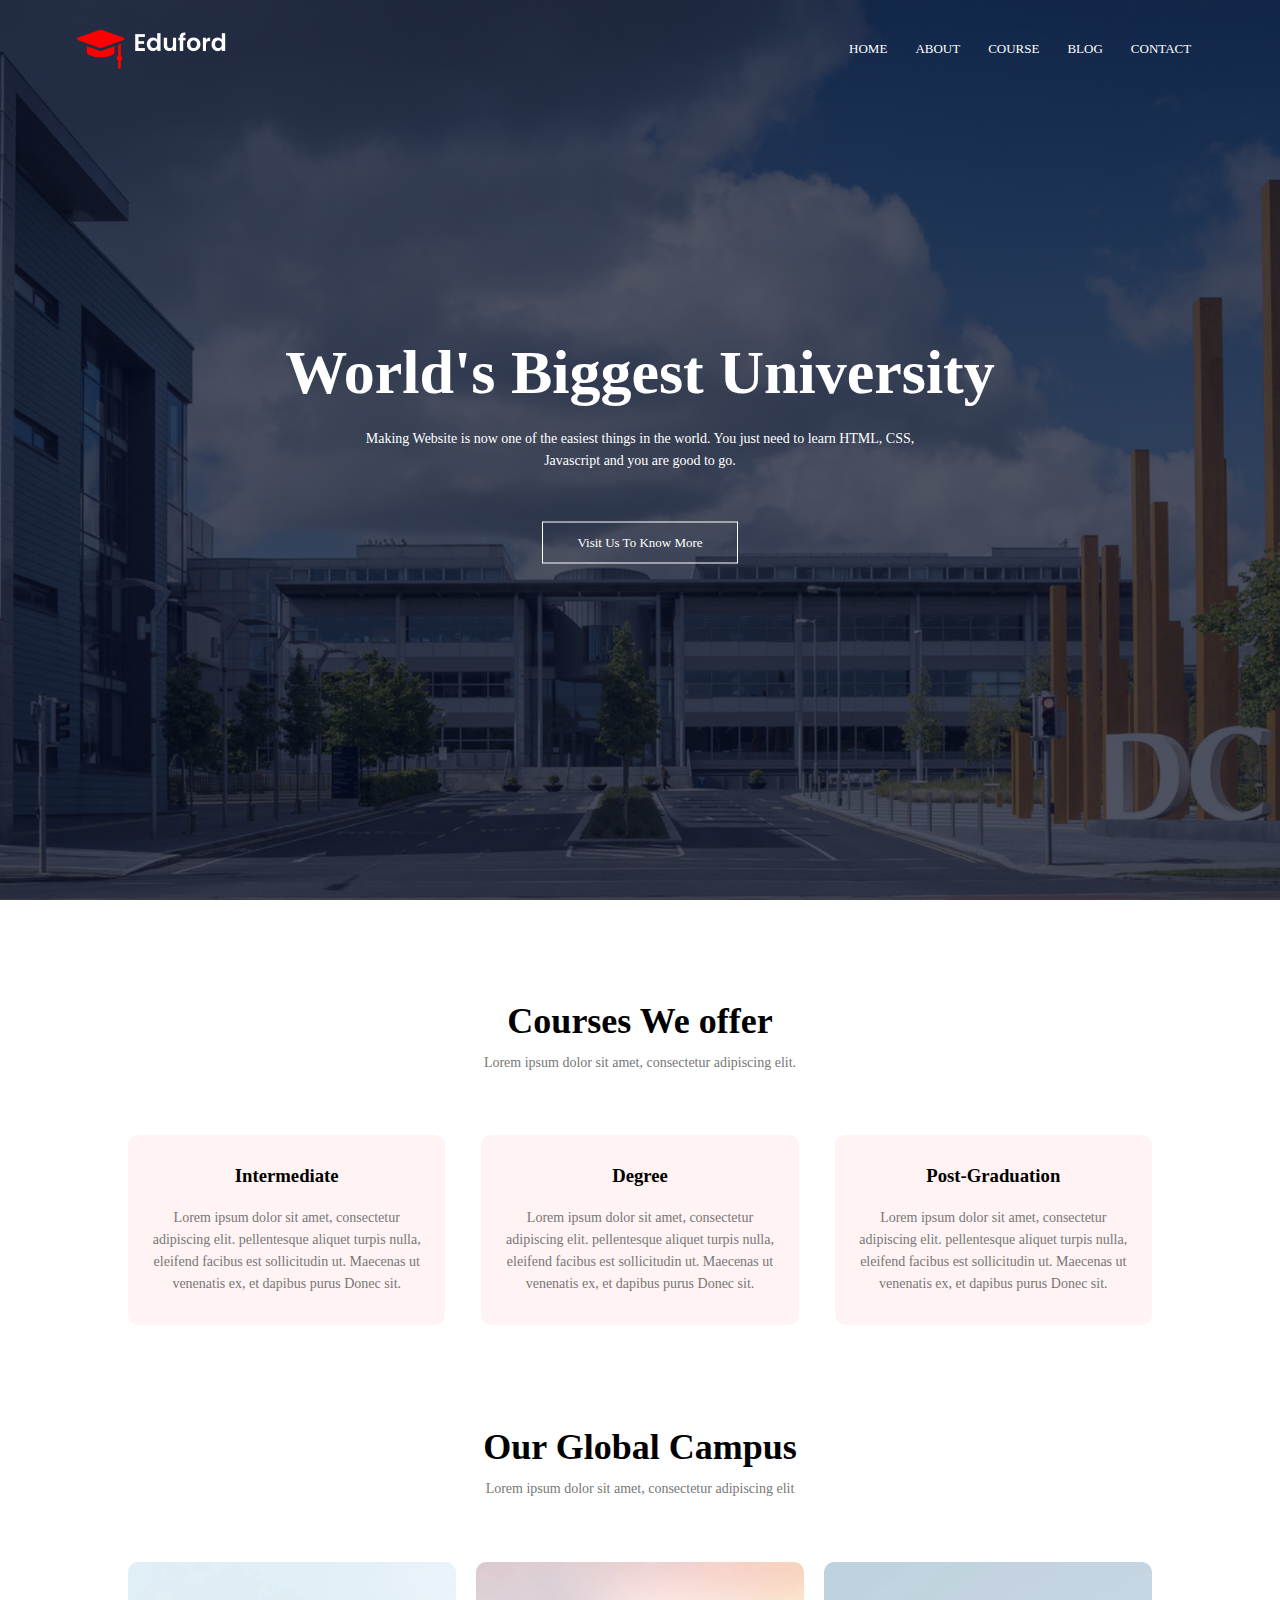
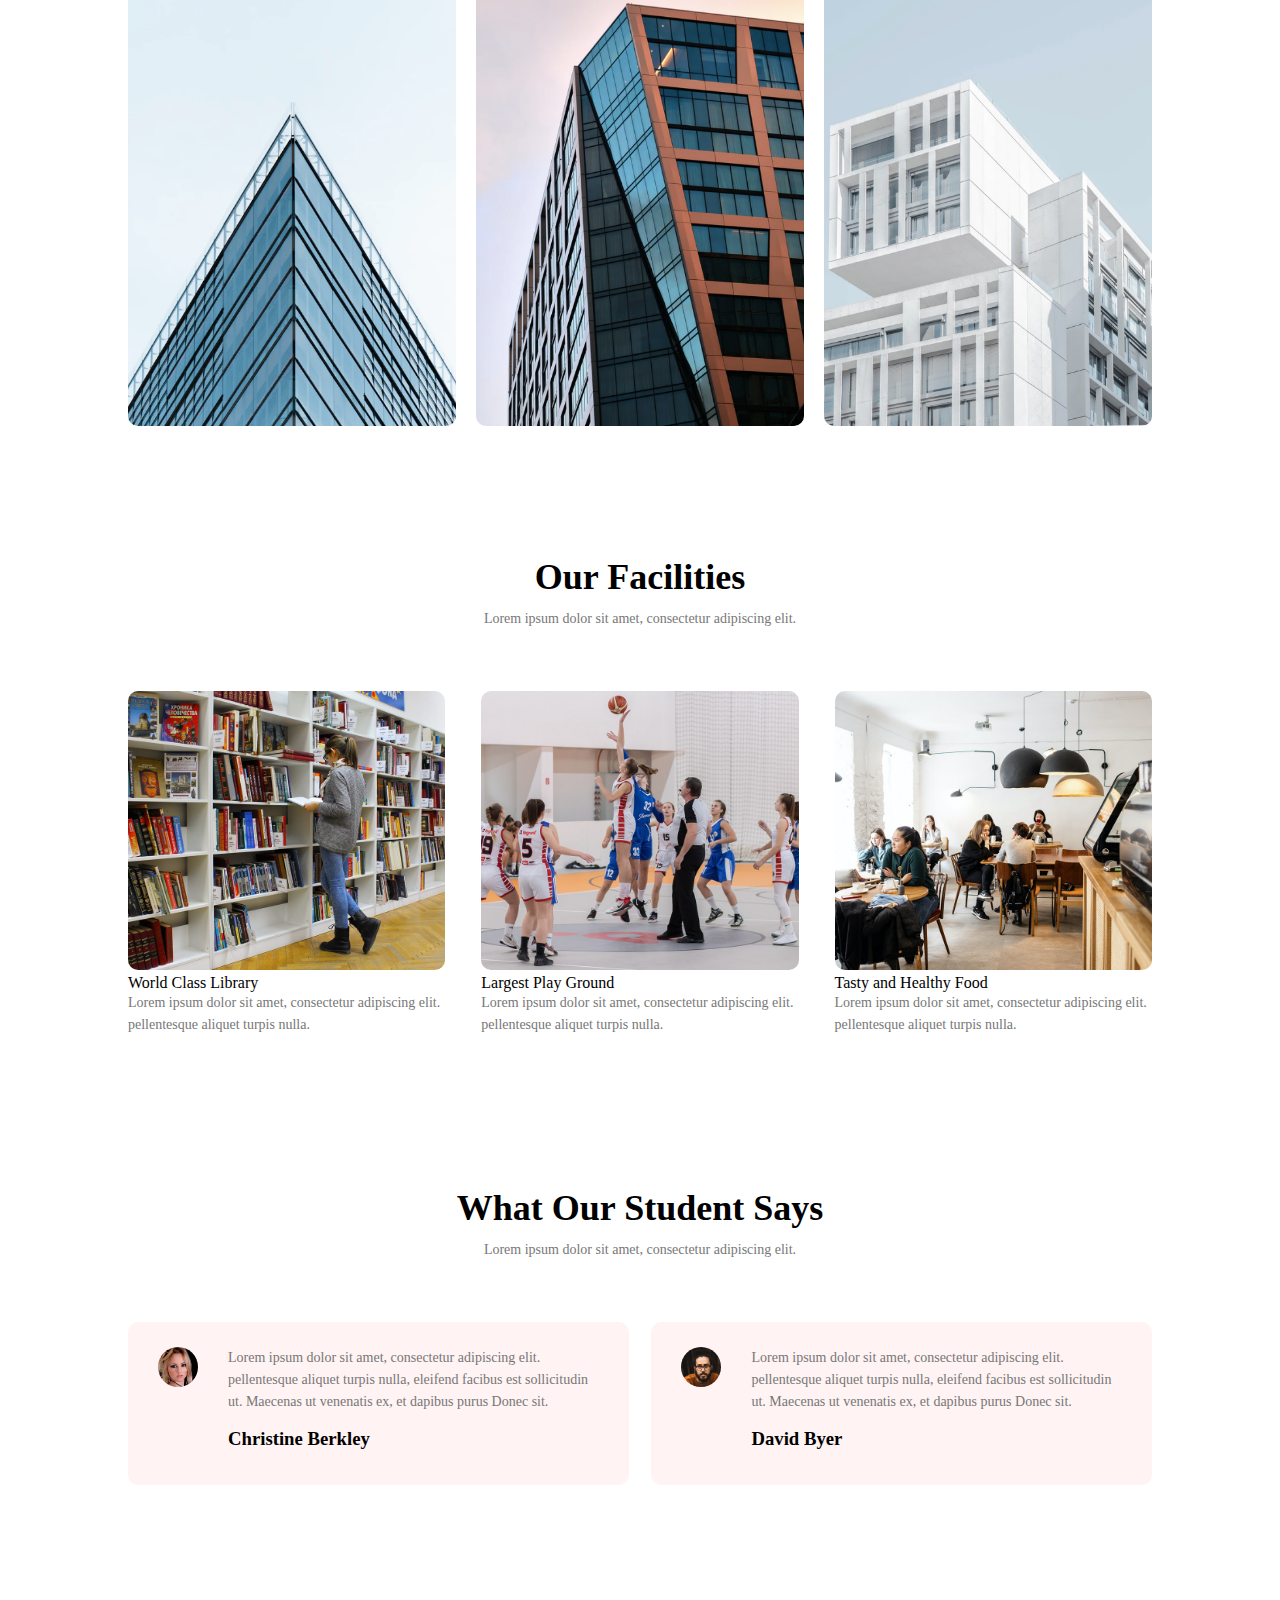
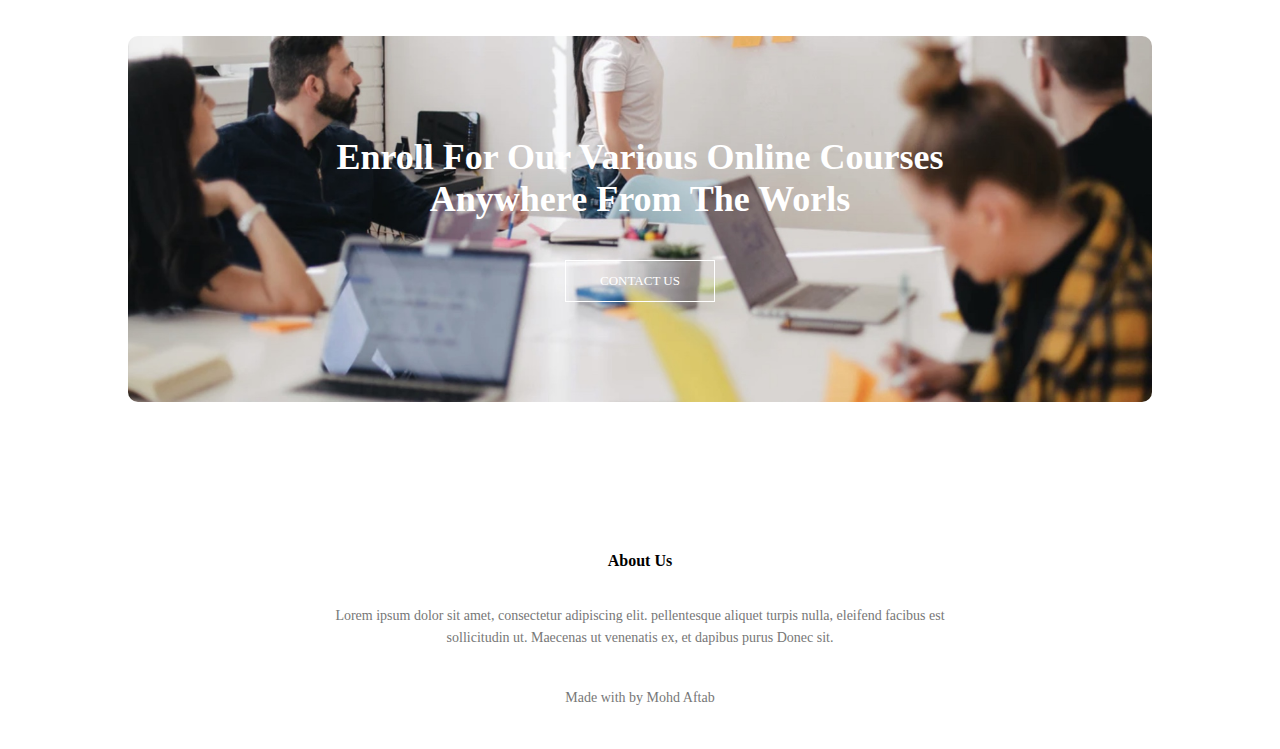
<file: index.html>
<!DOCTYPE html>
<html>
<head>
	<meta name="viewport" content="with=device-width, initial-scale=1.0">
	<title>University Website Design - Easy Tutorials</title>
	<link rel="stylesheet" href="Day30.css">
	<link rel="stylesheet" href="https://cdnjs.cloudflare.com/ajax/libs/font-awesome/6.5.1/css/all.min.css" integrity="sha512-DTOQO9RWCH3ppGqcWaEA1BIZOC6xxalwEsw9c2QQeAIftl+Vegovlnee1c9QX4TctnWMn13TZye+giMm8e2LwA==" crossorigin="anonymous" referrerpolicy="no-referrer" />
	
	
</head>
<body>
	<section class="header">
		<nav>
			<a href="index.html"><img src="images/logo.png"></a>
			<div class="nav-links" id="navLinks">
				<i class="fa-solid fa-rectangle-xmark" onclick="hideMenu()"></i>
				<ul>
					<li><a href="index.html">HOME</a></li>
					<li><a href="about.html">ABOUT</a></li>
					<li><a href="course.html">COURSE</a></li>
					<li><a href="blog.html">BLOG</a></li>
					<li><a href="contact.html">CONTACT</a></li>
				</ul>
			</div>
				<i class="fa-solid fa-bars" onclick="showMenu()"></i>
		</nav>
	
	<div class="text-box">
		<h1>World's Biggest University</h1>
		<p>Making Website is now one of the easiest things in the world. You just need to learn HTML, CSS,<br>Javascript and you are good to go.</p>
		<a href="" class="hero-btn">Visit Us To Know More</a>
	</div>
		
	</section>
	
	<!---- course ---->
	
	<section class="course">
		<h1>Courses We offer</h1>
		<p>Lorem ipsum dolor sit amet, consectetur adipiscing elit.</p>
		
		<div class="row">
			<div class="course-col">
				<h3>Intermediate</h3>
				<p>Lorem ipsum dolor sit amet, consectetur adipiscing elit. pellentesque aliquet turpis nulla, eleifend facibus est sollicitudin ut. Maecenas ut venenatis ex, et dapibus purus Donec sit. </p>
			</div>
			<div class="course-col">
				<h3>Degree</h3>
				<p>Lorem ipsum dolor sit amet, consectetur adipiscing elit. pellentesque aliquet turpis nulla, eleifend facibus est sollicitudin ut. Maecenas ut venenatis ex, et dapibus purus Donec sit. </p>
			</div>
			<div class="course-col">
				<h3>Post-Graduation</h3>
				<p>Lorem ipsum dolor sit amet, consectetur adipiscing elit. pellentesque aliquet turpis nulla, eleifend facibus est sollicitudin ut. Maecenas ut venenatis ex, et dapibus purus Donec sit. </p>
			</div>
		</div>
		
		
	</section>
	
	<!--- campus ----->
	
	<section class="campus">
		<h1>Our Global Campus</h1>
		<p>Lorem ipsum dolor sit amet, consectetur adipiscing elit</p>
		
		<div class="row">
			<div class="campus-col">
				<img src="images/london.png">
				<div class="layer">
					<h3>LONDON</h3>
				</div>
			</div>
			<div class="campus-col">
				<img src="images/newyork.png">
				<div class="layer">
					<h3>NEW YORK</h3>
				</div>
			</div>
			<div class="campus-col">
				<img src="images/washington.png">
				<div class="layer">
					<h3>Africa</h3>
				</div>
			</div>
			
		</div>
		
	</section>
	
	<!-- Facilities -->
	
	<section class="facilities">
		<h1>Our Facilities</h1>
		<p>Lorem ipsum dolor sit amet, consectetur adipiscing elit.</p>
		
		<div class="row">
			<div class="facilities-col">
				<img src="images/library.png"
				<h3>World Class Library</h3>
				<p>Lorem ipsum dolor sit amet, consectetur adipiscing elit. pellentesque aliquet turpis nulla.</p>
			</div>
			<div class="facilities-col">
				<img src="images/basketball.png"
				<h3>Largest Play Ground</h3>
				<p>Lorem ipsum dolor sit amet, consectetur adipiscing elit. pellentesque aliquet turpis nulla.</p>
			</div>
			<div class="facilities-col">
				<img src="images/cafeteria.png"
				<h3>Tasty and Healthy Food</h3>
				<p>Lorem ipsum dolor sit amet, consectetur adipiscing elit. pellentesque aliquet turpis nulla.</p>
			</div>
		</div>
			
		
	</section>

	<!----------- testimonials ------->
	
	<section class="testimonials">
		<h1>What Our Student Says</h1>
		<p>Lorem ipsum dolor sit amet, consectetur adipiscing elit.</p>
		
		<div class="row">
			<div class="testimonial-col">
				<img src="images/user1.jpg">
				<div>
					<p>Lorem ipsum dolor sit amet, consectetur adipiscing elit. pellentesque aliquet turpis nulla, eleifend facibus est sollicitudin ut. Maecenas ut venenatis ex, et dapibus purus Donec sit.</p>
					<h3>Christine Berkley</h3>
					<i class="fa fa-solid fa-star"></i>
					<i class="fa fa-solid fa-star"></i>
					<i class="fa fa-solid fa-star"></i>
					<i class="fa fa-solid fa-star"></i>
					<i class="fa fa-regular fa-star"></i>
				</div>
			</div>
			<div class="testimonial-col">
				<img src="images/user2.jpg">
				<div>
					<p>Lorem ipsum dolor sit amet, consectetur adipiscing elit. pellentesque aliquet turpis nulla, eleifend facibus est sollicitudin ut. Maecenas ut venenatis ex, et dapibus purus Donec sit.</p>
					<h3>David Byer</h3>
					<i class="fa fa-solid fa-star"></i>
					<i class="fa fa-solid fa-star"></i>
					<i class="fa fa-solid fa-star"></i>
					<i class="fa fa-solid fa-star"></i>
					<i class="fa fa-regular fa-star"></i>
				</div>
			</div>
		</div>
		
	</section>
	
	<!-------- call to action --->
	
	<section class="cta">
		<h1>Enroll For Our Various Online Courses<br>Anywhere From The Worls</h1>
		<a href="" class="hero-btn">CONTACT US</a>
	</section>
	
	<!-------- Footer--->
	
	<section class="footer">
		<h4>About Us</h4>
		<p>Lorem ipsum dolor sit amet, consectetur adipiscing elit. pellentesque aliquet turpis nulla, eleifend facibus est<br>sollicitudin ut. Maecenas ut venenatis ex, et dapibus purus Donec sit. </p>
		<div class="icons">
			<i class="fa fa-brands fa-facebook"></i>
			<i class="fa fa-brands fa-x-twitter"></i>
			<i class="fa fa-brands fa-instagram"></i>
			<i class="fa fa-brands fa-linkedin"></i>
			<i class="fa fa-brands fa-whatsapp"></i>
		</div>
		<p>Made with <i class="fa fa-heart"></i> by Mohd Aftab</p>
	</section>
	
	<!--------Javascript for Toggle Menu------>
	<script>
	
		var navLinks =document.getElementById("navLinks");
		function showMenu(){
			navLinks.style.right = "0";
		}
		function hideMenu(){
			navLinks.style.right = "-200px";
		}
		
	</script>
	
</body>
</html>
</file>
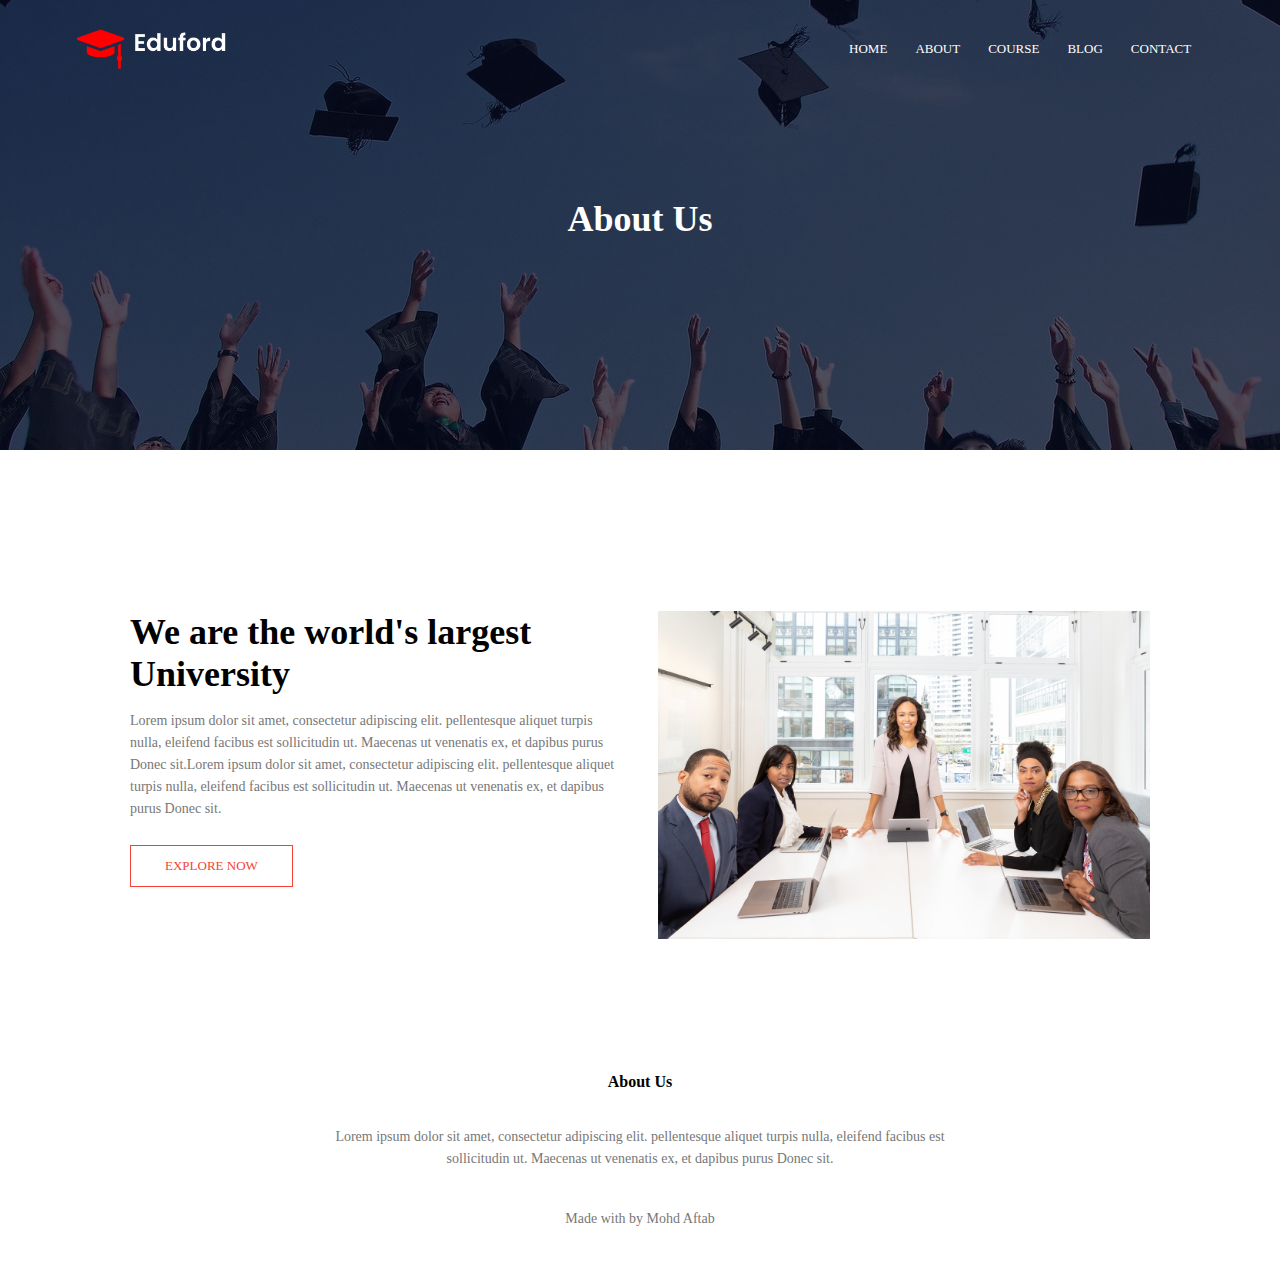
<file: about.html>
<!DOCTYPE html>
<html>
<head>
	<meta name="viewport" content="with=device-width, initial-scale=1.0">
	<title>University Website Design - Easy Tutorials</title>
	<link rel="stylesheet" href="Day30.css">
	<link rel="stylesheet" href="https://cdnjs.cloudflare.com/ajax/libs/font-awesome/6.5.1/css/all.min.css" integrity="sha512-DTOQO9RWCH3ppGqcWaEA1BIZOC6xxalwEsw9c2QQeAIftl+Vegovlnee1c9QX4TctnWMn13TZye+giMm8e2LwA==" crossorigin="anonymous" referrerpolicy="no-referrer" />
	
	
</head>
<body>
	<section class="sub-header">
		<nav>
			<a href="index.html"><img src="images/logo.png"></a>
			<div class="nav-links" id="navLinks">
				<i class="fa-solid fa-rectangle-xmark" onclick="hideMenu()"></i>
				<ul>
					<li><a href="index.html">HOME</a></li>
					<li><a href="about.html">ABOUT</a></li>
					<li><a href="course.html">COURSE</a></li>
					<li><a href="blog.html">BLOG</a></li>
					<li><a href="contact.html">CONTACT</a></li>
				</ul>
			</div>
				<i class="fa-solid fa-bars" onclick="showMenu()"></i>
		</nav>
		<h1>About Us</h1>
	</section>
	
	<!-------- about us content --->
	
	<section class="about-us">
	
		<div class="row">
			<div class="about-col">
				<h1>We are the world's largest University</h1>
				<p>Lorem ipsum dolor sit amet, consectetur adipiscing elit. pellentesque aliquet turpis nulla, eleifend facibus est sollicitudin ut. Maecenas ut venenatis ex, et dapibus purus Donec sit.Lorem ipsum dolor sit amet, consectetur adipiscing elit. pellentesque aliquet turpis nulla, eleifend facibus est sollicitudin ut. Maecenas ut venenatis ex, et dapibus purus Donec sit.</p>
				<a href="#" class="hero-btn red-btn">EXPLORE NOW</a>
			</div>
			<div class="about-col">
				<img src="images/about.jpg">
			</div>
		</div>
		
	</section>
	
	<!-------- Footer--->
	
	<section class="footer">
		<h4>About Us</h4>
		<p>Lorem ipsum dolor sit amet, consectetur adipiscing elit. pellentesque aliquet turpis nulla, eleifend facibus est<br>sollicitudin ut. Maecenas ut venenatis ex, et dapibus purus Donec sit. </p>
		<div class="icons">
			<i class="fa fa-brands fa-facebook"></i>
			<i class="fa fa-brands fa-x-twitter"></i>
			<i class="fa fa-brands fa-instagram"></i>
			<i class="fa fa-brands fa-linkedin"></i>
			<i class="fa fa-brands fa-whatsapp"></i>
		</div>
		<p>Made with <i class="fa fa-heart"></i> by Mohd Aftab</p>
	</section>
	
	<!--------Javascript for Toggle Menu------>
	<script>
	
		var navLinks =document.getElementById("navLinks");
		function showMenu(){
			navLinks.style.right = "0";
		}
		function hideMenu(){
			navLinks.style.right = "-200px";
		}
		
	</script>
	
</body>
</html>
</file>
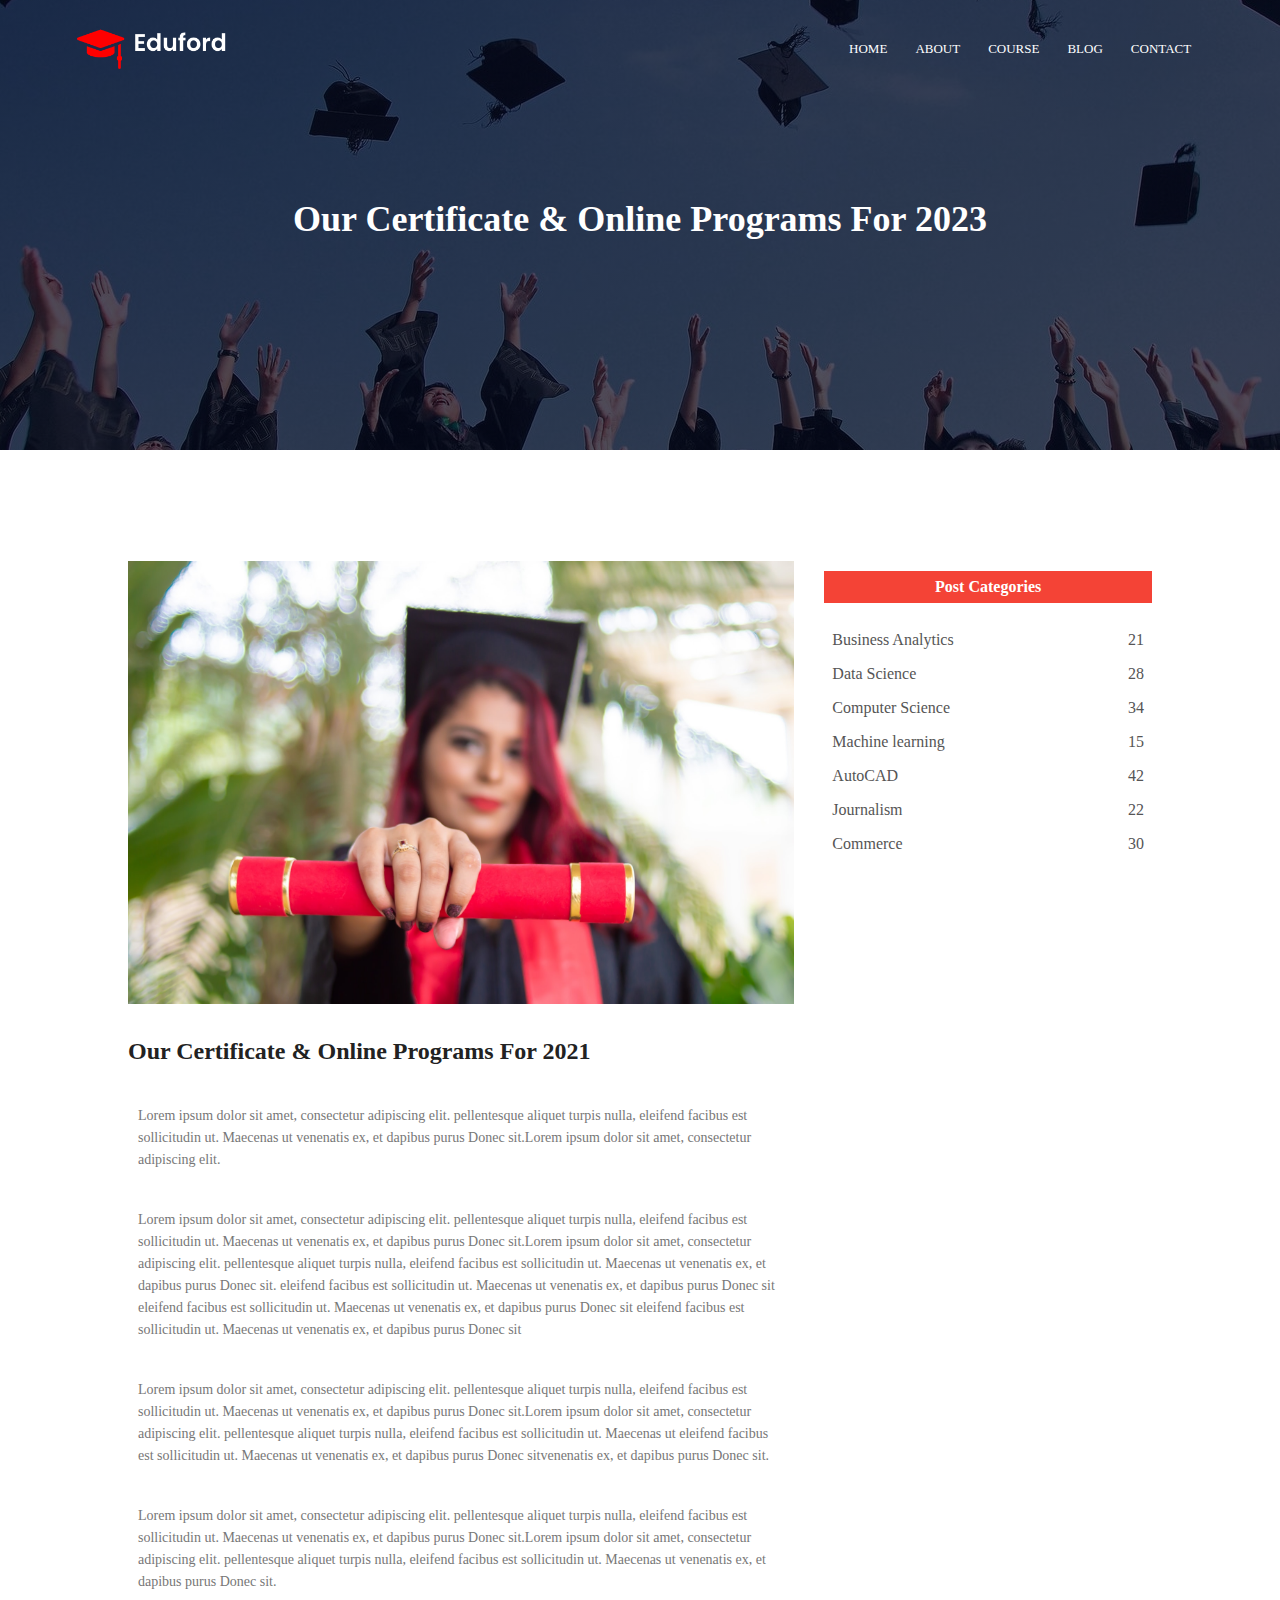
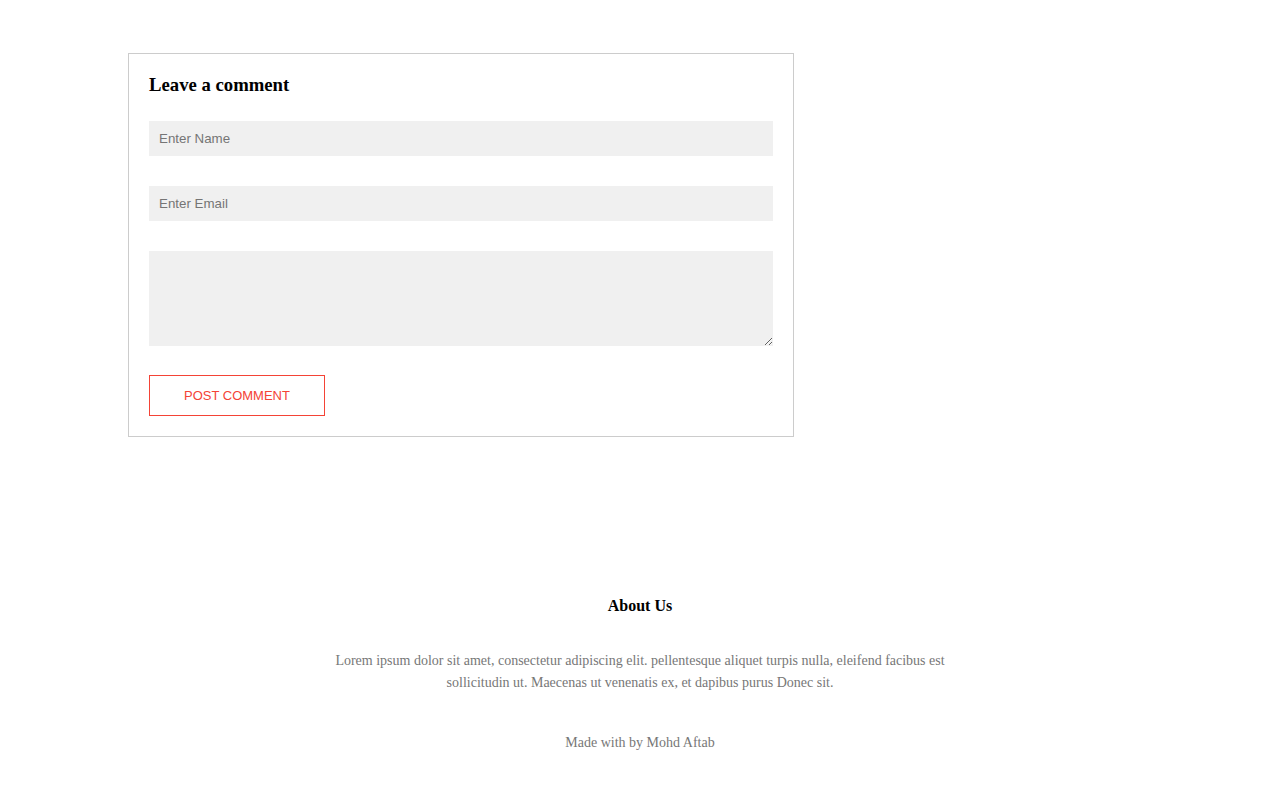
<file: blog.html>
<!DOCTYPE html>
<html>
<head>
	<meta name="viewport" content="with=device-width, initial-scale=1.0">
	<title>University Website Design - Easy Tutorials</title>
	<link rel="stylesheet" href="Day30.css">
	<link rel="stylesheet" href="https://cdnjs.cloudflare.com/ajax/libs/font-awesome/6.5.1/css/all.min.css" integrity="sha512-DTOQO9RWCH3ppGqcWaEA1BIZOC6xxalwEsw9c2QQeAIftl+Vegovlnee1c9QX4TctnWMn13TZye+giMm8e2LwA==" crossorigin="anonymous" referrerpolicy="no-referrer" />
	
	
</head>
<body>
	<section class="sub-header">
		<nav>
			<a href="index.html"><img src="images/logo.png"></a>
			<div class="nav-links" id="navLinks">
				<i class="fa-solid fa-rectangle-xmark" onclick="hideMenu()"></i>
				<ul>
					<li><a href="index.html">HOME</a></li>
					<li><a href="about.html">ABOUT</a></li>
					<li><a href="course.html">COURSE</a></li>
					<li><a href="blog.html">BLOG</a></li>
					<li><a href="contact.html">CONTACT</a></li>
				</ul>
			</div>
				<i class="fa-solid fa-bars" onclick="showMenu()"></i>
		</nav>
		<h1>Our Certificate & Online Programs For 2023</h1>
	</section>
	
<!-------- blog page content --->
	
	<section class="blog-content">
	
		<div class="row">
			<div class="blog-left">
				<img src="images/certificate.jpg">
				<h2>Our Certificate & Online Programs For 2021</h2>
				<p>Lorem ipsum dolor sit amet, consectetur adipiscing elit. pellentesque aliquet turpis nulla, eleifend facibus est sollicitudin ut. Maecenas ut venenatis ex, et dapibus purus Donec sit.Lorem ipsum dolor sit amet, consectetur adipiscing elit. </p>
				<br>
				<p>Lorem ipsum dolor sit amet, consectetur adipiscing elit. pellentesque aliquet turpis nulla, eleifend facibus est sollicitudin ut. Maecenas ut venenatis ex, et dapibus purus Donec sit.Lorem ipsum dolor sit amet, consectetur adipiscing elit. pellentesque aliquet turpis nulla, eleifend facibus est sollicitudin ut. Maecenas ut venenatis ex, et dapibus purus Donec sit. eleifend facibus est sollicitudin ut. Maecenas ut venenatis ex, et dapibus purus Donec sit eleifend facibus est sollicitudin ut. Maecenas ut venenatis ex, et dapibus purus Donec sit eleifend facibus est sollicitudin ut. Maecenas ut venenatis ex, et dapibus purus Donec sit</p>
				<br>
				<p>Lorem ipsum dolor sit amet, consectetur adipiscing elit. pellentesque aliquet turpis nulla, eleifend facibus est sollicitudin ut. Maecenas ut venenatis ex, et dapibus purus Donec sit.Lorem ipsum dolor sit amet, consectetur adipiscing elit. pellentesque aliquet turpis nulla, eleifend facibus est sollicitudin ut. Maecenas ut eleifend facibus est sollicitudin ut. Maecenas ut venenatis ex, et dapibus purus Donec sitvenenatis ex, et dapibus purus Donec sit.</p>
				<br>
				<p>Lorem ipsum dolor sit amet, consectetur adipiscing elit. pellentesque aliquet turpis nulla, eleifend facibus est sollicitudin ut. Maecenas ut venenatis ex, et dapibus purus Donec sit.Lorem ipsum dolor sit amet, consectetur adipiscing elit. pellentesque aliquet turpis nulla, eleifend facibus est sollicitudin ut. Maecenas ut venenatis ex, et dapibus purus Donec sit.</p>
				
				
				<div class="comment-box">
					
					<h3>Leave a comment</h3>
					
					<form class="comment-form">
						<input type="text" placeholder="Enter Name">
						<input type="email" placeholder="Enter Email">
						<textarea rows="5" placeholder="your comment">
						</textarea>
						<button type="submit" class="hero-btn red-btn">POST COMMENT</button>
					</form>
				</div>
				
				
				
				
			</div>
			<div class="blog-right">
				<h3>Post Categories</h3>
				<div>
					<span>Business Analytics</span>
					<span>21</span>
				</div>
				<div>
					<span>Data Science</span>
					<span>28</span>
				</div>
				<div>
					<span>Computer Science</span>
					<span>34</span>
				</div>
				<div>
					<span>Machine learning</span>
					<span>15</span>
				</div>
				<div>
					<span>AutoCAD</span>
					<span>42</span>
				</div>
				<div>
					<span>Journalism</span>
					<span>22</span>
				</div>
				<div>
					<span>Commerce</span>
					<span>30</span>
				</div>
			</div>
		</div>
		
	</section>
	
	<!-------- Footer--->
	
	<section class="footer">
		<h4>About Us</h4>
		<p>Lorem ipsum dolor sit amet, consectetur adipiscing elit. pellentesque aliquet turpis nulla, eleifend facibus est<br>sollicitudin ut. Maecenas ut venenatis ex, et dapibus purus Donec sit. </p>
		<div class="icons">
			<i class="fa fa-brands fa-facebook"></i>
			<i class="fa fa-brands fa-x-twitter"></i>
			<i class="fa fa-brands fa-instagram"></i>
			<i class="fa fa-brands fa-linkedin"></i>
			<i class="fa fa-brands fa-whatsapp"></i>
		</div>
		<p>Made with <i class="fa fa-heart"></i> by Mohd Aftab</p>
	</section>
	
	<!--------Javascript for Toggle Menu------>
	<script>
	
		var navLinks =document.getElementById("navLinks");
		function showMenu(){
			navLinks.style.right = "0";
		}
		function hideMenu(){
			navLinks.style.right = "-200px";
		}
		
	</script>
	
</body>
</html>
</file>
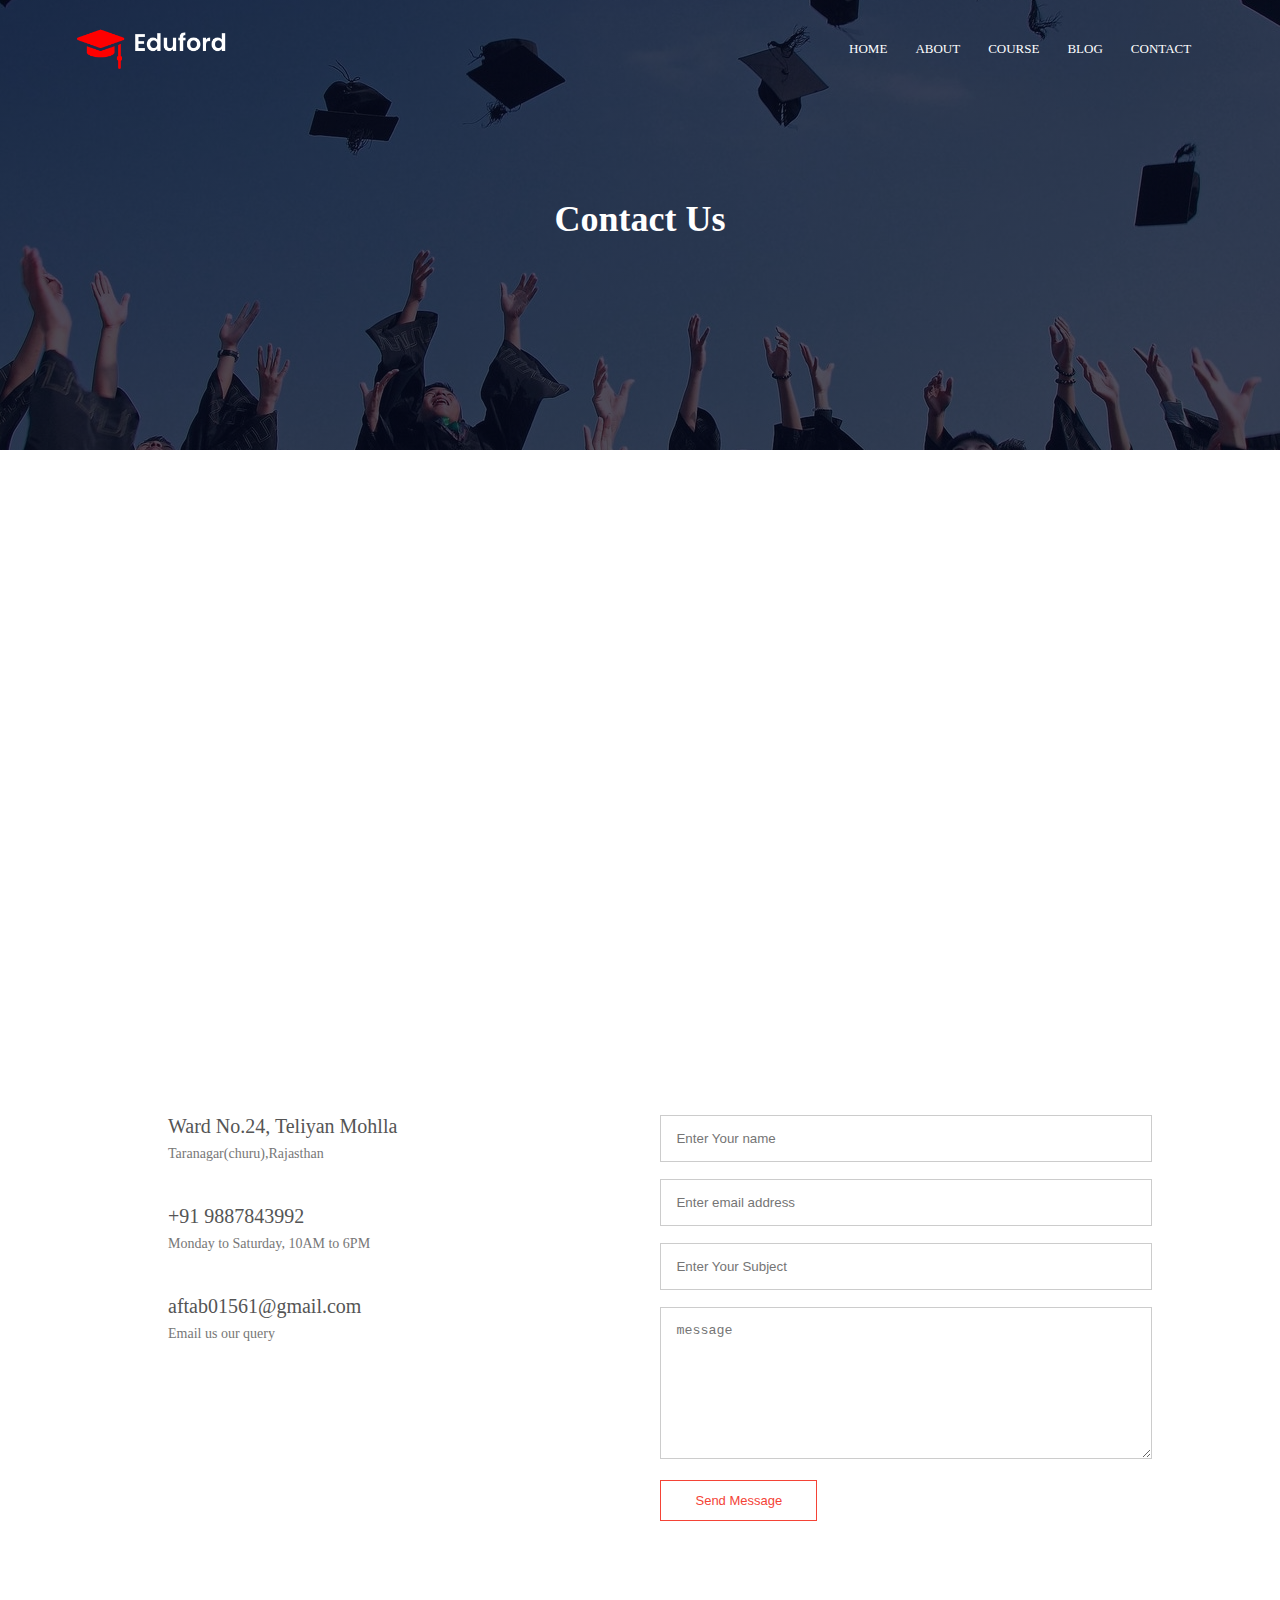
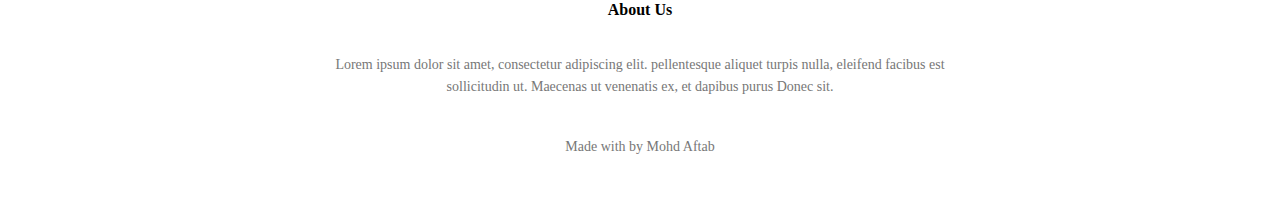
<file: contact.html>
<!DOCTYPE html>
<html>
<head>
	<meta name="viewport" content="with=device-width, initial-scale=1.0">
	<title>University Website Design - Easy Tutorials</title>
	<link rel="stylesheet" href="Day30.css">
	<link rel="stylesheet" href="https://cdnjs.cloudflare.com/ajax/libs/font-awesome/6.5.1/css/all.min.css" integrity="sha512-DTOQO9RWCH3ppGqcWaEA1BIZOC6xxalwEsw9c2QQeAIftl+Vegovlnee1c9QX4TctnWMn13TZye+giMm8e2LwA==" crossorigin="anonymous" referrerpolicy="no-referrer" />
	
	
</head>
<body>
	<section class="sub-header">
		<nav>
			<a href="index.html"><img src="images/logo.png"></a>
			<div class="nav-links" id="navLinks">
				<i class="fa-solid fa-rectangle-xmark" onclick="hideMenu()"></i>
				<ul>
					<li><a href="index.html">HOME</a></li>
					<li><a href="about.html">ABOUT</a></li>
					<li><a href="course.html">COURSE</a></li>
					<li><a href="blog.html">BLOG</a></li>
					<li><a href="contact.html">CONTACT</a></li>
				</ul>
			</div>
				<i class="fa-solid fa-bars" onclick="showMenu()"></i>
		</nav>
		<h1>Contact Us</h1>
	</section>
	
	<!-------- Contact us --->
	
	<section class="location">
	
		<iframe src="https://www.google.com/maps/embed?pb=!1m18!1m12!1m3!1d28006.14648430424!2d75.03539225!3d28.666655199999997!2m3!1f0!2f0!3f0!3m2!1i1024!2i768!4f13.1!3m3!1m2!1s0x39138133f9f73873%3A0x9c3d273872fb6b2!2sTaranagar%2C%20Rajasthan%20331304!5e0!3m2!1sen!2sin!4v1706155701232!5m2!1sen!2sin" width="600" height="450" style="border:0;" allowfullscreen="" loading="lazy" referrerpolicy="no-referrer-when-downgrade"></iframe>
	
	</section>
	
	<section class="contact-us">
	
		<div class="row">
			<div class="contact-col">
				<div>
					<i class="fa fa-home"></i>
					<span>
						<h5>Ward No.24, Teliyan Mohlla</h5>
						<p>Taranagar(churu),Rajasthan</p>
					</span>
				</div>
				<div>
					<i class="fa fa-phone"></i>
					<span>
						<h5>+91 9887843992</h5>
						<p>Monday to Saturday, 10AM to 6PM</p>
					</span>
				</div>
				<div>
					<i class="fa fa-solid fa-envelope-open"></i>
					<span>
						<h5>aftab01561@gmail.com</h5>
						<p>Email us our query</p>
					</span>
				</div>
			</div>
	<div class="contact-col">
			
		<form action="form-handler.php" method="post">
			<input type="text" name="name" placeholder="Enter Your name" required>
			<input type="email" name="email" placeholder="Enter email address" required>
			<input type="text" name="subject" placeholder="Enter Your Subject" required>
			<textarea rows="8" name="message" placeholder="message" required></textarea>
			<button type="submit" class="hero-btn red-btn">Send Message</button>
		</form>
			
			
			
	</div>
		</div>
		
	</section>

	
	<!-------- Footer--->
	
	<section class="footer">
		<h4>About Us</h4>
		<p>Lorem ipsum dolor sit amet, consectetur adipiscing elit. pellentesque aliquet turpis nulla, eleifend facibus est<br>sollicitudin ut. Maecenas ut venenatis ex, et dapibus purus Donec sit. </p>
		<div class="icons">
			<i class="fa fa-brands fa-facebook"></i>
			<i class="fa fa-brands fa-x-twitter"></i>
			<i class="fa fa-brands fa-instagram"></i>
			<i class="fa fa-brands fa-linkedin"></i>
			<i class="fa fa-brands fa-whatsapp"></i>
		</div>
		<p>Made with <i class="fa fa-heart"></i> by Mohd Aftab</p>
	</section>
	
	<!--------Javascript for Toggle Menu------>
	<script>
	
		var navLinks =document.getElementById("navLinks");
		function showMenu(){
			navLinks.style.right = "0";
		}
		function hideMenu(){
			navLinks.style.right = "-200px";
		}
		
	</script>
	
</body>
</html>
</file>
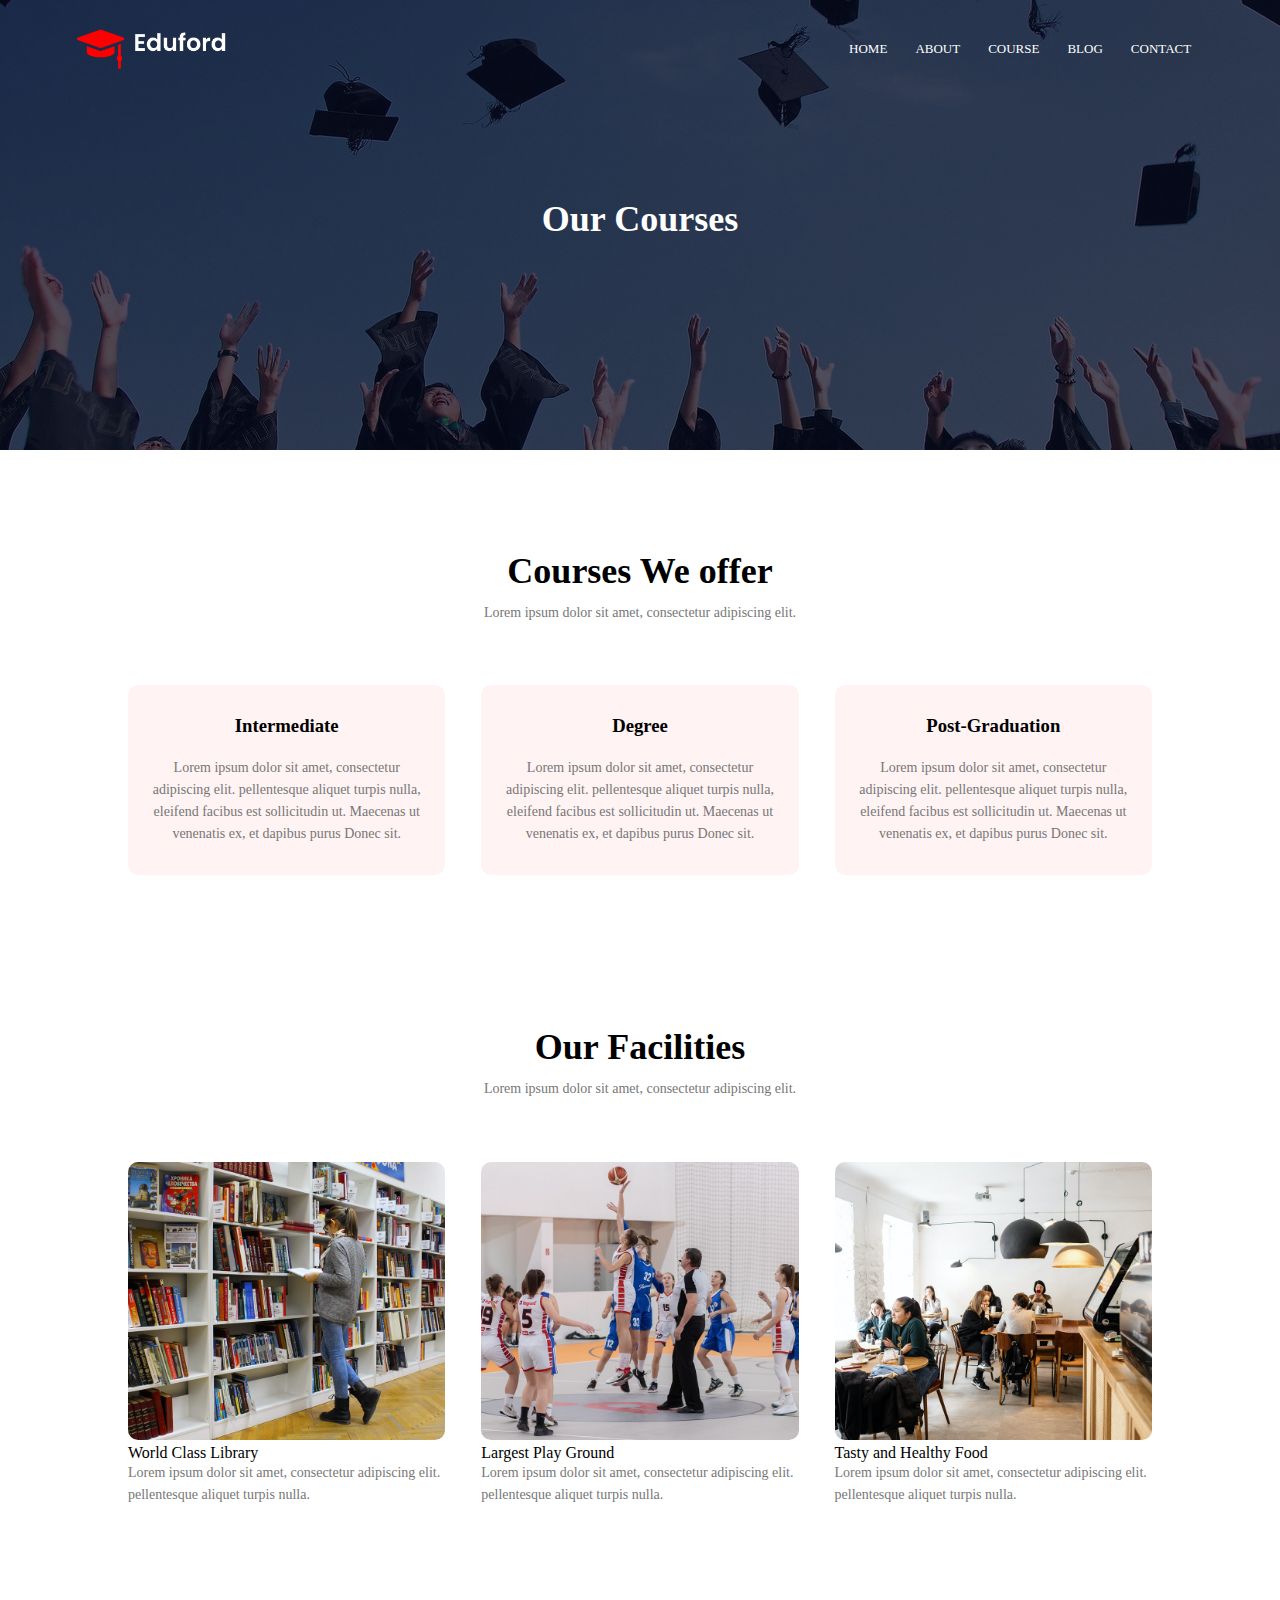
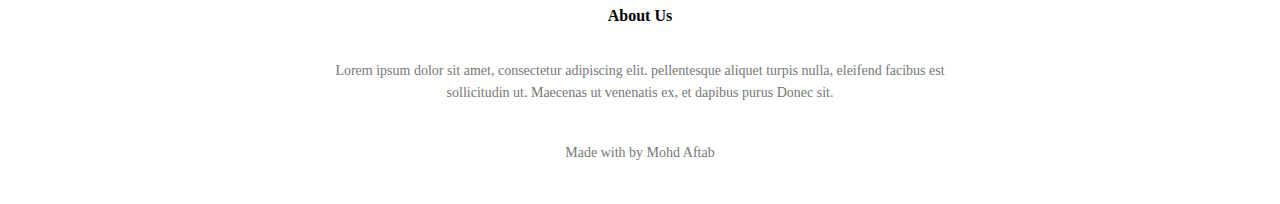
<file: course.html>
<!DOCTYPE html>
<html>
<head>
	<meta name="viewport" content="with=device-width, initial-scale=1.0">
	<title>University Website Design - Easy Tutorials</title>
	<link rel="stylesheet" href="Day30.css">
	<link rel="stylesheet" href="https://cdnjs.cloudflare.com/ajax/libs/font-awesome/6.5.1/css/all.min.css" integrity="sha512-DTOQO9RWCH3ppGqcWaEA1BIZOC6xxalwEsw9c2QQeAIftl+Vegovlnee1c9QX4TctnWMn13TZye+giMm8e2LwA==" crossorigin="anonymous" referrerpolicy="no-referrer" />
	
	
</head>
<body>
	<section class="sub-header">
		<nav>
			<a href="index.html"><img src="images/logo.png"></a>
			<div class="nav-links" id="navLinks">
				<i class="fa-solid fa-rectangle-xmark" onclick="hideMenu()"></i>
				<ul>
					<li><a href="index.html">HOME</a></li>
					<li><a href="about.html">ABOUT</a></li>
					<li><a href="course.html">COURSE</a></li>
					<li><a href="blog.html">BLOG</a></li>
					<li><a href="contact.html">CONTACT</a></li>
				</ul>
			</div>
				<i class="fa-solid fa-bars" onclick="showMenu()"></i>
		</nav>
		<h1>Our Courses</h1>
	</section>
	
	<!-------- Course --->
	
	<section class="course">
		<h1>Courses We offer</h1>
		<p>Lorem ipsum dolor sit amet, consectetur adipiscing elit.</p>
		
		<div class="row">
			<div class="course-col">
				<h3>Intermediate</h3>
				<p>Lorem ipsum dolor sit amet, consectetur adipiscing elit. pellentesque aliquet turpis nulla, eleifend facibus est sollicitudin ut. Maecenas ut venenatis ex, et dapibus purus Donec sit. </p>
			</div>
			<div class="course-col">
				<h3>Degree</h3>
				<p>Lorem ipsum dolor sit amet, consectetur adipiscing elit. pellentesque aliquet turpis nulla, eleifend facibus est sollicitudin ut. Maecenas ut venenatis ex, et dapibus purus Donec sit. </p>
			</div>
			<div class="course-col">
				<h3>Post-Graduation</h3>
				<p>Lorem ipsum dolor sit amet, consectetur adipiscing elit. pellentesque aliquet turpis nulla, eleifend facibus est sollicitudin ut. Maecenas ut venenatis ex, et dapibus purus Donec sit. </p>
			</div>
		</div>
		
		
	</section>
	
	<!-- ---------- facilities ----------- -->
		<section class="facilities">
		<h1>Our Facilities</h1>
		<p>Lorem ipsum dolor sit amet, consectetur adipiscing elit.</p>
		
		<div class="row">
			<div class="facilities-col">
				<img src="images/library.png"
				<h3>World Class Library</h3>
				<p>Lorem ipsum dolor sit amet, consectetur adipiscing elit. pellentesque aliquet turpis nulla.</p>
			</div>
			<div class="facilities-col">
				<img src="images/basketball.png"
				<h3>Largest Play Ground</h3>
				<p>Lorem ipsum dolor sit amet, consectetur adipiscing elit. pellentesque aliquet turpis nulla.</p>
			</div>
			<div class="facilities-col">
				<img src="images/cafeteria.png"
				<h3>Tasty and Healthy Food</h3>
				<p>Lorem ipsum dolor sit amet, consectetur adipiscing elit. pellentesque aliquet turpis nulla.</p>
			</div>
		</div>
			
		
	</section>

	<!-------- Footer--->
	
	<section class="footer">
		<h4>About Us</h4>
		<p>Lorem ipsum dolor sit amet, consectetur adipiscing elit. pellentesque aliquet turpis nulla, eleifend facibus est<br>sollicitudin ut. Maecenas ut venenatis ex, et dapibus purus Donec sit. </p>
		<div class="icons">
			<i class="fa fa-brands fa-facebook"></i>
			<i class="fa fa-brands fa-x-twitter"></i>
			<i class="fa fa-brands fa-instagram"></i>
			<i class="fa fa-brands fa-linkedin"></i>
			<i class="fa fa-brands fa-whatsapp"></i>
		</div>
		<p>Made with <i class="fa fa-heart"></i> by Mohd Aftab</p>
	</section>
	
	<!--------Javascript for Toggle Menu------>
	<script>
	
		var navLinks =document.getElementById("navLinks");
		function showMenu(){
			navLinks.style.right = "0";
		}
		function hideMenu(){
			navLinks.style.right = "-200px";
		}
		
	</script>
	
</body>
</html>
</file>
<file: Day30.css>
*{
	margin:0;
	padding:0;
	
}
.header{
	min-height:100vh;
	width:100%;
	background-image:linear-gradient(rgba(4,9,30,0.7),rgba(4,9,30,0.7)),url(images/banner.png);
	background-position:center;
	background-size:cover;
	position:relative;
}
nav{
	display:flex;
	padding:2% 6%;
	justify-content:space-between;
	align-items:center;
}
nav img{
	width:150px;
}
.nav-links{
	flex:1;
	text-align:right;
}
.nav-links ul li{
	list-style:none;
	display:inline-block;
	padding:8px 12px;
	position:relative;
}
.nav-links ul li a{
	color:#fff;
	text-decoration:none;
	font-size:13px;
}
.nav-links ul li::after{
	content: '';
	width:0%;
	height:2px;
	background:#f44336;
	display:block;
	margin:auto;
	transition:0.5s;
}
.nav-links ul li:hover::after{
	width:100%;
}
.text-box{
	width:90%;
	color:#fff;
	position:absolute;
	top:50%;
	left:50%;
	transform:translate(-50%,-50%);
	text-align:center;
}
.text-box h1{
	font-size:62px;
}
.text-box p{
	margin:10px 0 40px;
	font-size:14px;
	color:#fff;
}
.hero-btn{
	display:inline-block;
	text-decoration:none;
	color:#fff;
	border:1px solid #fff;
	padding:12px 34px;
	font-size:13px;
	background:transparent;
	position:relative;
	cursor:pointer;
}
.hero-btn:hover{
	border:1px solid #f44336;
	background:#f44336;
	transition:1s;
}

nav .fa-solid{
	display:none;
}

@media(max-width:700px){
	.text-box h1{
		font-size:20px;
	}
	.nav-links ul li{
		display:block;
	}
	.nav-links{
		position:fixed;
		background:#f44336;
		height:100vh;
		width:200px;
		top:0;
		right:-200px;
		text-align:left;
		z-index:2;
		transition:1s;
	}
	nav .fa-solid{
		display:block;
		color:#fff;
		margin:10px;
		font-size:22px;
		cursor:pointer;
	}
	.nav-links ul{
		padding:30px;
	}
}

/*------course ----- */

.course{
	width:80%;
	margin:auto;
	text-align:center;
	padding-top:100px;
}
h1{
	font-size:36px;
	font-weight:600;
}

p{
	color:#777;
	font-size:14px;
	font-weight:300;
	line-height:22px;
	padding:10px;
}

.row{
	margin-top:5%;
	display:flex;
	justify-content:space-between;
}
.course-col{
	flex-basis: 31%;
	background: #fff3f3;
	border-radius: 10px;
	margin-bottom: 5%;
	padding: 20px 12px;
	box-sizing: border-box;
	transition: 0.5s;
}
h3{
	text-align: center;
	font-weight: 600;
	margin: 10px 0;
}
.course-col:hover{
	box-shadow: 0 0 20px 0px rgba(0,0,0,0.2);
}
@media(max-width:700px){
	.row{
		flex-direction:column;
	}
}

/*-----campus----*/

.campus{
	width:80%;
	margin:auto;
	text-align:center;
	padding-top:50px;
}
.campus-col{
	flex-basis:32%;
	border-radius:10px;
	margin-bottom:30px;
	position:relative;
	overflow:hidden;
}
.campus-col img{
	width:100%;
	display:block;
}
.layer{
	background:transparent;
	height:100%;
	width:100%;
	position:absolute;
	top:0;
	left:0;
	transition:0.5s;
}
.layer:hover{
	background:rgba(226,0,0,0.7);
}
.layer h3{
	width:100%;
	font-weight:500;
	color:#fff;
	font-size:26px;
	bottom:0;
	left:50%:
	transform:translateX(-50%);
	position:absolute;
	opacity:0;
	transition:0.5s;
}
.layer:hover h3{
	bottom:49%;
	opacity:1;
}

/*------ facitlites --- */

.facilities{
	width:80%;
	margin:auto;
	text-align:center;
	padding-top:100px;
}
.facilities-col{
	flex-basis:31%;
	border-radius:10px;
	margin-bottom:5%;
	text-align:left;
}
.facilities-col img{
	width:100%;
	border-radius:10px;
}

.facilities-col p{
	padding:0;
}
.facilities-col h3{
	margin-top:16px;
	margin-bottom:15px;
	text-align:left;
}

/*------ testimonials ----*/

.testimonials{
	width:80%;
	margin:auto;
	padding-top:100px;
	text-align:center;
}
.testimonial-col{
	flex-basis:44%;
	border-radius:10px;
	margin-bottom:5%;
	text-align:left;
	background:#fff3f3;
	padding:25px;
	cursor:pointer;
	display:flex;
}
.testimonial-col img{
	height:40px;
	margin-left:5px;
	margin-right:30px;
	border-radius:50%;
}
.testimonial-col p{
	padding:0;
}
.testimonial-col h3{
	margin-top:15px;
	text-align:left;
}
.testimonial-col .fa{
	color:#f44336;
}
@media(max-width: 700px){
	.testimonial-col img{
		margin-left:0px;
		margin-right:15px;
	}
}

/* ---- call to action ---*/

.cta{
	margin: 100px auto;
	width: 80%;
	background-image: url(images/banner2.jpg);
	background-position:center;
	background-size:cover;
	border-radius:10px;
	text-align:center;
	padding:100px 0;
}

.cta h1{
	color:#fff;
	margin-bottom:40px;
	padding:0;
}

@media(max-width:700px){
	.cta h1{
		font-size:24px;
	}
}

/*------footer-----*/

.footer{
	width:100%;
	text-align:center;
	padding:30px 0;
}

.footer h4{
	margin-bottom:25px;
	margin-top:20px;
	font-weight:600;
}
.icons .fa{
	color:#f44336;
	margin:0 13px;
	cursor:pointer;
	padding:18px 0;
}
.fa-heart{
	color:#f44336;
}

/*------------- about us page -----*/

.sub-header{
	height:50vh;
	width:100%;
	background-image: linear-gradient(rgba(4,9,30,0.7),rgba(4,9,30,0.7)),url(images/background.jpg);
	background-position:center;
	background-size:center;
	text-align:center;
	color:#fff;
}
.sub-header h1{
	margin-top:100px;
}

.about-us{
	width:80%;
	margin:auto;
	padding-top:80px;
	padding-bottom:50px;
}

.about-col{
	flex-basis: 48%;
	padding: 30px 2px;
}
.about-col img{
	width:100%;
}

.about-col h1{
	padding-top: 0;
}
.about-col p{
	padding: 15px 0 25px;
}

.red-btn{
	border:1px solid #f44336;
	background:transparent;
	color:#f44336;
}

.red-btn:hover{
	color:#fff;
}

/*------------- blog-content -----*/

.blog-content{
	width:80%;
	margin:auto;
	padding:60px 0;
}
.blog-left{
	flex-basis:65%;
}
.blog-left img{
	width:100%;
}
.blog-left h2{
	color:#222;
	font-weight:600;
	margin:30px 0;
}
.blog-right p{
	color:#999;
	padding:0;
}


.blog-right{
	flex-basis:32%;
}
.blog-right h3{
	background:#f44336;
	color:#fff;
	padding:7px 0;
	font-size:16px;
	margin-bottom:20px;
}
.blog-right div{
	display:flex;
	align-items:center;
	justify-content:space-between;
	color:#555;
	padding:8px;
	box-sizing:border-box;
}

.comment-box{
	border:1px solid #ccc;
	margin:50px 0;
	padding:10px 20px;
}
.comment-box h3{
	text-align:left;
}
.comment-form input, .comment-form textarea{
	width:100%;
	padding:10px;
	margin:15px 0;
	box-sizing:border-box;
	border:none;
	outline:none;
	background:#f0f0f0;
}

.comment-form button{
	margin:10px 0;
}

@media(max-width:700px){
	.sub-header h1{
		font-size:24px;
	}
}

/* -------- contact us page -----*/

.location{
	width:80%;
	margin:auto;
	padding:80px 0;
}
.location iframe{
	width:100%;
}
.contact-us{
	width:80%;
	margin:auto;
}

.contact-col{
	flex-basis:48%;
	margin-bottom:30px;
}
.contact-col div{
	display:flex;
	align-items:margin;
	margin-bottom:40px;
}
.contact-col div .fa{
	font-size:28px;
	color:#f44336;
	margin:10px;
	margin-right:30px;
}
.contact-col div p{
	padding:0;
}
.contact-col div h5{
	font-size:20px;
	margin-bottom:5px;
	color:#555;
	font-weight:400;
}
.contact-col input, .contact-col textarea{
	width:100%;
	padding:15px;
	margin-bottom:17px;
	outline:none;
	border:1px solid #ccc;
	box-sizing:border-box;
}
</file>
